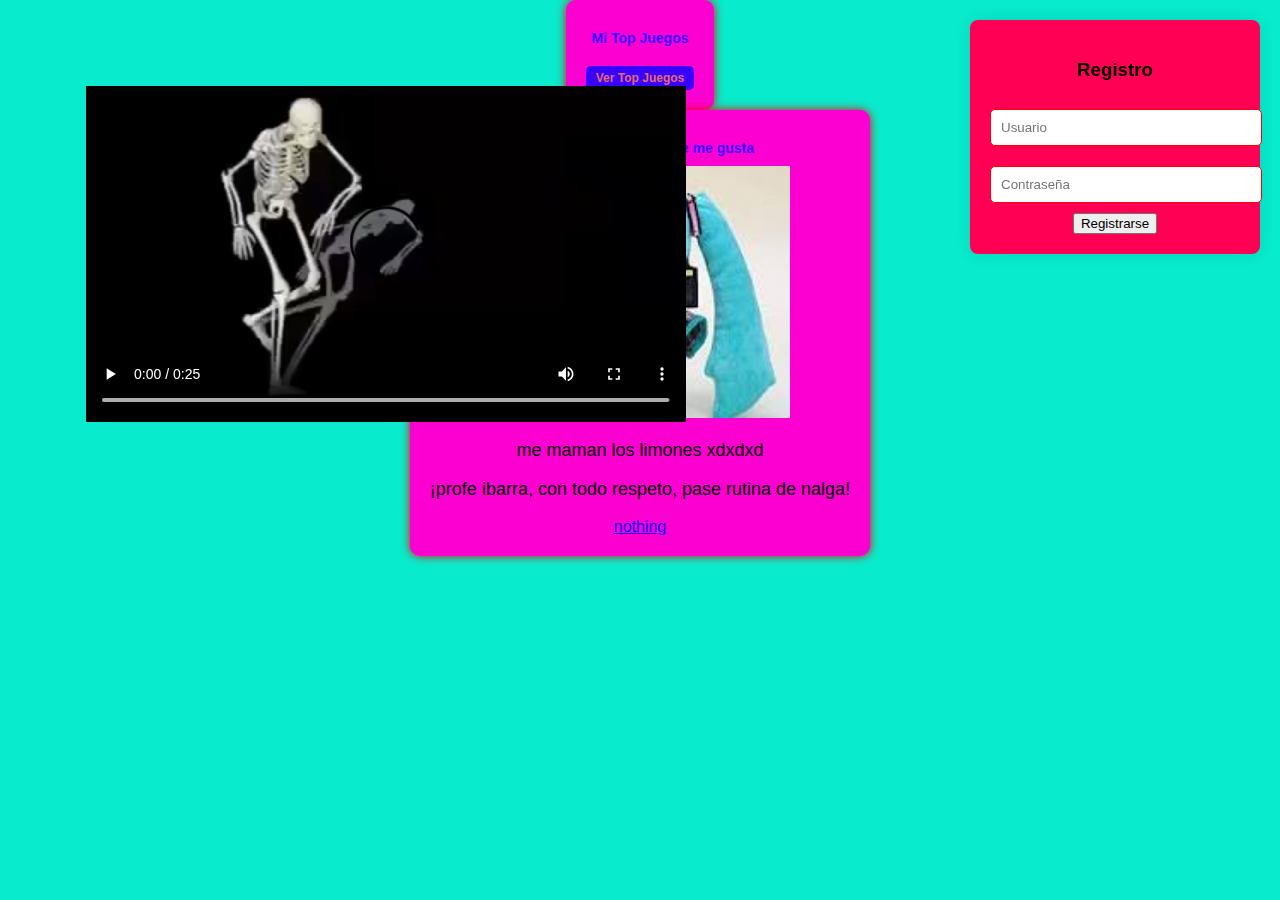
<file: index.html>
<!DOCTYPE html>
<html lang="es">
<head>
    <meta charset="UTF-8">
    <meta name="viewport" content="width=device-width, initial-scale=1.0">
    <title>el carlos es un pendejo al chile, si o no?</title>
    <style>
        body {
            font-family: Arial, sans-serif;
            text-align: center;
            background-color: #00f77bcc;
            margin: 0;
            padding: 20px;
        }
        h1 {
            color: #c71291;
        }
        p {
            font-size: 18px;
        }
        .container {
            background: rgb(0, 4, 255);
            padding: 20px;
            border-radius: 10px;
            box-shadow: 0px 0px 10px rgba(0, 0, 0, 0.1);
            max-width: 500px;
            margin: auto;
        }
        video {
            position: absolute;
            top: 0;
            left: 0;
        }
    </style>
    <link rel="stylesheet" href="estilos.css">
    <meta charset="UTF-8">
    <meta name="viewport" content="width=device-width, initial-scale=1.0">
    <title>Mi Página Web</title>
    <style>
        /* Estilo para el formulario */
        .formulario {
            position: fixed;
            top: 20px;
            right: 20px;
            background-color: rgb(255, 0, 85);
            padding: 20px;
            border-radius: 8px;
            box-shadow: 0 0 15px rgba(0, 0, 0, 0.1);
            width: 250px;
            z-index: 1000;
        }

        .formulario input {
            width: 100%;
            padding: 10px;
            margin: 10px 0;
            border-radius: 5px;
            border: 1px solid #ff0000;
        }

        .mensaje {
            text-align: center;
            color: black;
            margin-top: 10px;
        }

        .exito {
            color: rgb(245, 241, 6);
            font-weight: bold;
        }
    </style>
    <meta charset="UTF-8">
    <meta name="viewport" content="width=device-width, initial-scale=1.0">
    <title>Mi Top Juegos</title>
    <link rel="stylesheet" href="estilos.css"> <!-- Enlazamos el archivo CSS -->
</head>
<body>
    <div class="container">
        <h1>Mi Top Juegos</h1>
        <a href="top-juegos.html" class="boton">Ver Top Juegos</a>
    </div>
</head>
<body>
    <div class="container">
        <h1>arriba conalep y Re- que me gusta</h1>
        <img class="imagen-animada" src="mikuxd.jpg" alt="Descripción de la imagen">
        <div id="videoContainer">    
        <video id="calacawe" controls width="600">
            <source src="calacawe.mp4" type="video/mp4">
            Tu navegador no soporta la etiqueta de video.
        </video>
        <p>me maman los limones xdxdxd</p>
    </div>

    <script>
        var video = document.getElementById("calacawe");

        var posX = 0;
        var posY = 0;
        var velocidadX = 2;
        var velocidadY = 2;

        video.addEventListener('loadeddata', function() {
            var videoWidth = video.videoWidth;
            var videoHeight = video.videoHeight;

            function moverVideo() {
                var anchoVentana = window.innerWidth;
                var altoVentana = window.innerHeight;

                posX += velocidadX;
                posY += velocidadY;

                if (posX + videoWidth >= anchoVentana || posX <= 0) {
                    velocidadX = -velocidadX;
                }
                if (posY + videoHeight >= altoVentana || posY <= 0) {
                    velocidadY = -velocidadY;
                }

                video.style.left = posX + "px";
                video.style.top = posY + "px";

                requestAnimationFrame(moverVideo);
            }

            moverVideo();
        });
    </script>
    <div class="formulario">
        <h3>Registro</h3>
        <form id="formularioRegistro" onsubmit="mostrarMensaje(event)">
            <input type="text" id="usuario" placeholder="Usuario" required><br>
            <input type="password" id="contraseña" placeholder="Contraseña" required><br>
            <button type="submit">Registrarse</button>
        </form>
    </div>

    <!-- Mensaje debajo del formulario -->
    <div class="mensaje" id="mensaje">
        <p>¡profe ibarra, con todo respeto, pase rutina de nalga!</p>
    </div>

    <!-- Script para mostrar mensaje de éxito -->
    <script>
        function mostrarMensaje(event) {
            event.preventDefault(); // Prevenir que el formulario se envíe realmente

            const usuario = document.getElementById("usuario").value;
            const contraseña = document.getElementById("contraseña").value;

            if (usuario && contraseña) {
                document.getElementById("mensaje").innerHTML = `<p class="exito">jaja al chile es pura jalada, no funciona :v, ${usuario}.</p>`;
            }
        }
    </script>
    <div class="confirmacion" id="confirmacion">
        <p>¿Quieres quitar el video?</p>
        <button onclick="quitarVideo(true)">Sí</button>
        <button onclick="quitarVideo(false)">No</button>
    </div>
    
    <style>
        .confirmacion {
            position: fixed;
            top: 20px;
            left: 20px;
            background-color: white;
            padding: 20px;
            border-radius: 8px;
            box-shadow: 0 0 15px rgba(0, 0, 0, 0.1);
            width: 250px;
            display: none;
            z-index: 1001;
        }
    
        .confirmacion button {
            margin: 5px;
            padding: 5px 10px;
            border-radius: 5px;
            border: 1px solid #ccc;
            cursor: pointer;
        }
    </style>
    
    <script>
        function mostrarConfirmacion() {
            document.getElementById("confirmacion").style.display = 'block';
        }
    
        function quitarVideo(decision) {
            if (decision) {
                document.getElementById("videoContainer").style.display = 'none';
            }
            document.getElementById("confirmacion").style.display = 'none';
        }
    
        window.onload = function() {
            setTimeout(mostrarConfirmacion, 5000); // Muestra el mensaje 5 segundos después de cargar la página
        }
    </script>
    <!-- Enlace a la página de contenido -->
<div class="recuadro">
    <a href="carlos.html" onclick="return pedirContraseña()">nothing</a>
</div>

<script>
    function pedirContraseña() {
        var contraseña = prompt("Por favor, ingresa la contraseña para acceder al contenido:");
        
        // Contraseña correcta (puedes cambiarla a la que prefieras)
        if (contraseña === "motadeidad") {
            return true;  // Permite acceder
        } else {
            alert("Contraseña incorrecta. Inténtalo nuevamente.");
            return false;  // No permite acceder
        }
    }
</script>

</body>
</html>
</file>
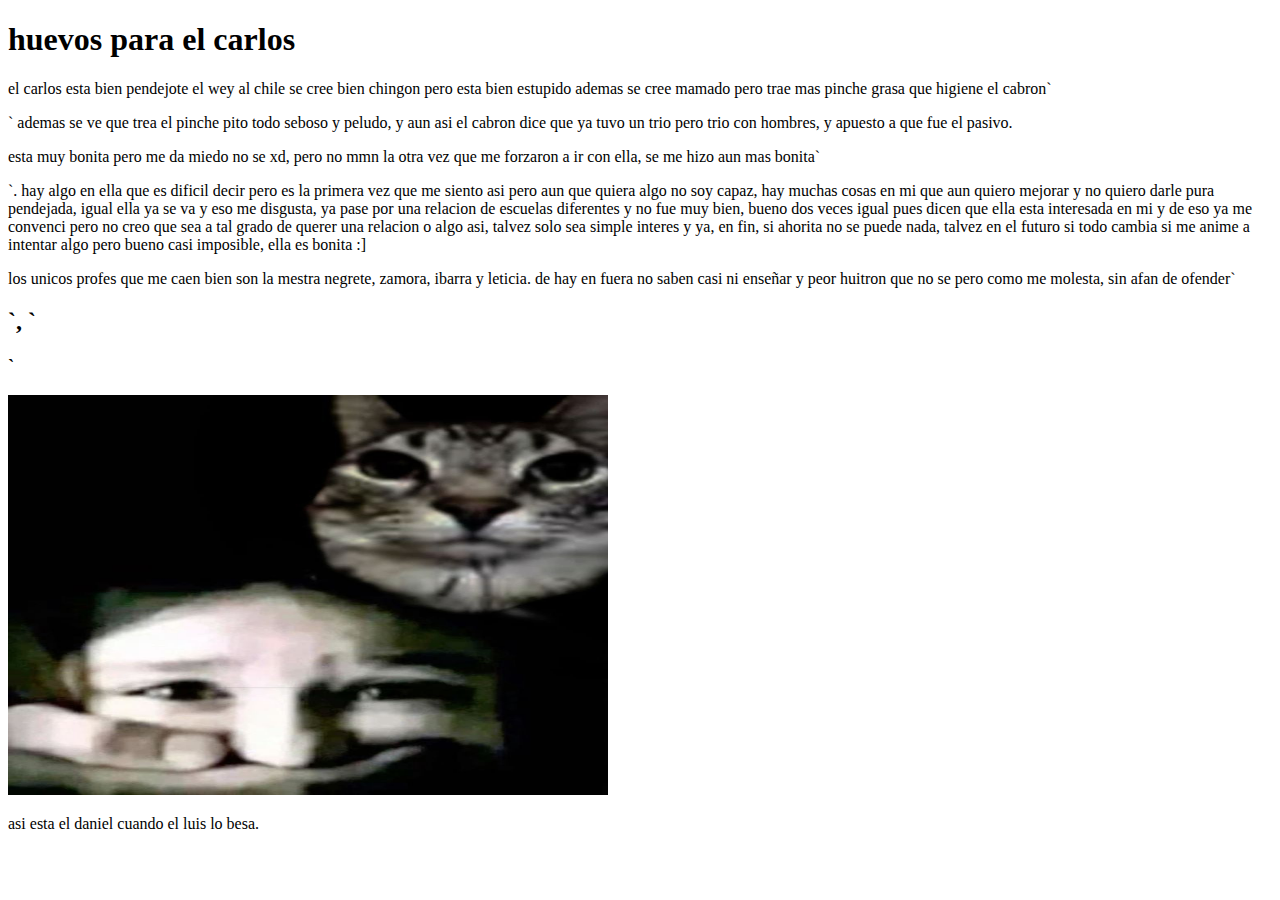
<file: carlos.html>
<!DOCTYPE html>
<html lang="es">
<head>
    <meta charset="UTF-8">
    <meta name="viewport" content="width=device-width, initial-scale=1.0">
    <title>me funan</title>
</head>
<body>
    <article>
        <h1>huevos para el carlos</h1>
        <p>
            el carlos esta bien pendejote el wey al chile se cree bien chingon pero esta bien estupido ademas se cree mamado pero trae mas pinche
            grasa que higiene el cabron`<p>` ademas se ve que trea el pinche pito todo seboso y peludo, y aun asi el cabron dice que ya tuvo un trio
            pero trio con hombres, y apuesto a que fue el pasivo.
        </p>
        <p>
            esta muy bonita pero me da miedo no se xd, pero no mmn la otra vez que me forzaron a ir
            con ella, se me hizo aun mas bonita`<p>`. hay algo en ella que es dificil decir pero es la primera vez 
                que me siento asi pero aun que quiera algo no soy capaz, hay muchas cosas en mi que aun quiero mejorar
                y no quiero darle pura pendejada, igual ella ya se va y eso me disgusta, ya pase por una relacion de escuelas
                diferentes y no fue muy bien, bueno dos veces igual pues dicen que ella esta interesada en mi y de eso ya me 
                convenci pero no creo que sea a tal grado de querer una relacion o algo asi, talvez solo sea simple interes y ya, 
                en fin, si ahorita no se puede nada, talvez en el futuro si todo cambia si me anime a intentar algo pero bueno
                casi imposible, ella es bonita :]
        </p>
        <p>
            los unicos profes que me caen bien son la mestra negrete, zamora, ibarra y leticia. de hay en fuera no saben
            casi ni enseñar y peor huitron que no se pero como me molesta, sin afan de ofender`<h2>`, `<h3>`

        </p>
    </article>
    <div class="imagen">
        <img src="me.jpg" alt="el luis cuando le da un beso al daniel" width="600" height="400">
        <p>asi esta el daniel cuando el luis lo besa.</p>
    </div>
</body>
</html>
</file>
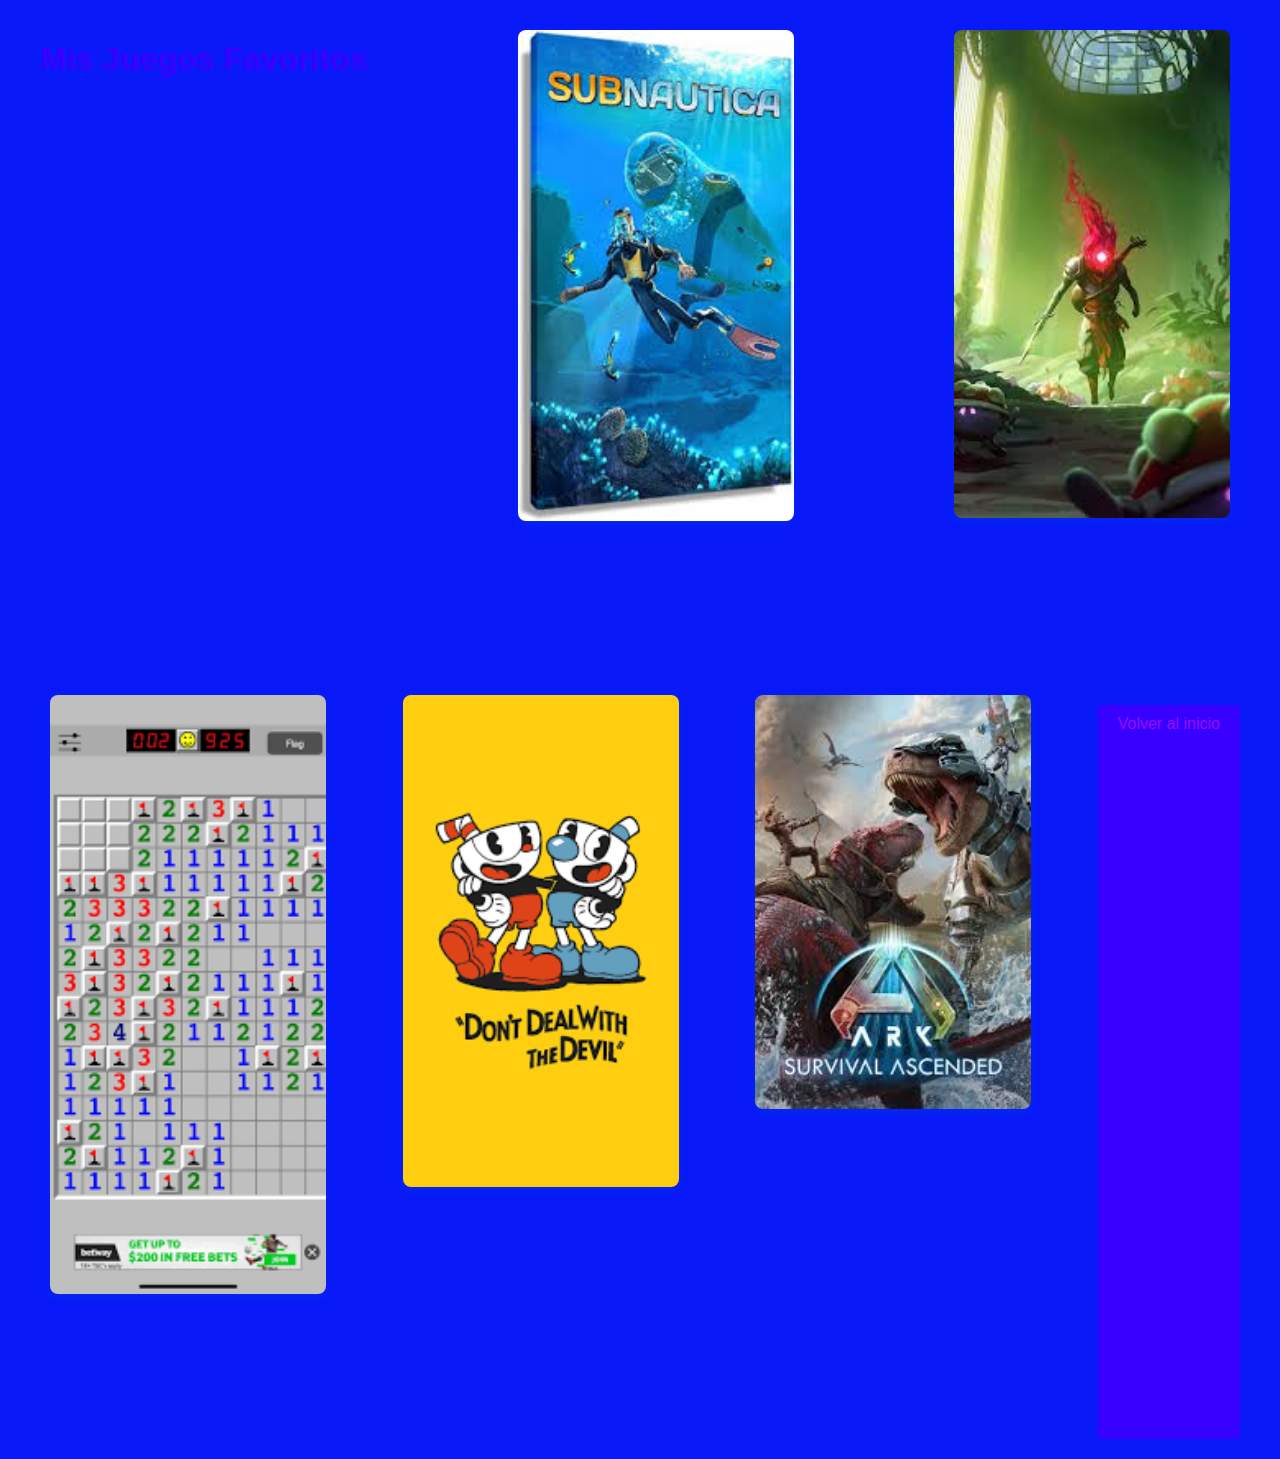
<file: top-juegos.html>
<!DOCTYPE html>
<html lang="es">
<head>
    <meta charset="UTF-8">
    <meta name="viewport" content="width=device-width, initial-scale=1.0">
    <title>Top Juegos</title>
    <link rel="stylesheet" href="juegos.css"> <!-- Enlazamos el archivo CSS -->
</head>
<body>
    <div class="container">
        <h1>Mis Juegos Favoritos</h1>
        <div class="juego">
            <img src="fobia.jpg" alt="Juego 1 El minecraft" class="imagen-juego">
            <h3>Subnautica</h3>
            <p>el primer juego que me pase, hasta me entristeci con el final, me genero talasofobia. totalmente recomendado</p>
        </div>
        <div class="juego">
            <img src="dead-cells.jpg" alt="Juego 2" class="imagen-juego">
            <h3>Dead Cells</h3>
            <p>Hermoso y con un chingo de cosas, pero re dificil</p>
        </div>
        <div class="juego">
            <img src="luis.png" alt="Juego 3" class="imagen-juego">
            <h3>BuscaMinas</h3>
            <p>considerado inentendible por muchos, pero facil para mi</p>
        </div>
        <div class="juego">
            <img src="cuphead.png" alt="Juego 4" class="imagen-juego">
            <h3>Cuphead</h3>
            <p>Estuve como 3 años estancado en la maldita flor pero se logro, ahora lo estoy con el rey dado</p>
        </div>
        <div class="juego">
            <img src="ark.jpg" alt="Juego 5" class="imagen-juego">
            <h3>ARK</h3>
            <p>esta disfrutable pero al final te termina consumiendo la vida y el alma(igual que WarThunder)</p>
        </div>
        <a href="index.html" class="boton">Volver al inicio</a>
    </div>
</body>
</html>
</file>
<file: estilos.css>
/* Estilos para el body y texto */
body {
    font-family: Arial, sans-serif;
    text-align: center;
    background-color: #3700ff;
    margin: 0;
    padding: 20px;
}

h1 {
    color: #5900ff;
}

p {
    font-size: 18px;
}

/* Estilo para el contenedor principal */
.container {
    background: rgb(252, 0, 210);
    padding: 20px;
    border-radius: 10px;
    box-shadow: 0px 0px 10px rgb(245, 2, 2);
    max-width: 500px;
    margin: 0 auto; /* Esto asegura que el contenedor esté centrado */
}

/* Animación para la imagen */
.imagen-animada {
    width: 300px;
    transition: transform 0.3s ease-in-out;
}

/* Cuando el mouse pasa sobre la imagen */
.imagen-animada:hover {
    transform: scale(1.1);
}

/* Estilos generales del cuerpo */
body {
    margin: 0;
    padding: 0;
    display: flex;
    flex-direction: column;
    align-items: center; /* Asegura que todo el contenido esté centrado */
    min-height: 100vh;
    background-color: #08ebcc;
}

/* Contenedor flotante en la esquina inferior derecha */
.container-flotante {
    background-color: #f37a09;
    padding: 10px 20px;
    border-radius: 8px;
    box-shadow: 0 0 10px rgba(255, 105, 105, 0.1);
    text-align: center;
    max-width: 200px; /* Hacemos el contenedor más pequeño */
    position: fixed;
    bottom: 20px;
    right: 20px;
    z-index: 1000;
}

/* Estilo para los enlaces */
a.boton {
    display: inline-block;
    padding: 5px 10px;
    margin-top: 10px;
    background-color: #3700ff;
    color: rgb(233, 106, 106);
    text-decoration: none;
    border-radius: 5px;
    font-weight: bold;
    font-size: 12px;
}

a.boton:hover {
    background-color: #5900ff;
}

/* Estilo de los títulos */
h1 {
    font-size: 14px;
    color: #3700ff;
    margin: 10px 0;
}

/* Estilo para la lista */
ul {
    padding-left: 0;
    list-style-type: none;
    font-size: 12px;
    margin: 10px 0;
}

ul li {
    margin: 5px 0;
}
</file>
<file: juegos.css>
/* Estilos generales */
body {
    font-family: Arial, sans-serif;
    background-color: #0919f8;
    margin: 0;
    padding: 20px;
    text-align: center;
}

h1 {
    color: #3700ff;
}

/* Contenedor principal */
.container {
    margin: auto;
    max-width: 1200px;
    display: flex;  /* Flexbox para alinearlas en fila */
    justify-content: space-between;  /* Para distribuir las imágenes uniformemente */
    flex-wrap: wrap;  /* Permite que las imágenes se ajusten si el tamaño de la pantalla es pequeño */
}

/* Estilo de los juegos */
.juego {
    position: relative;
    margin-bottom: 20px;
    width: 23%;  /* Ocupa el 23% del contenedor, de modo que se alineen 4 imágenes por fila */
    text-align: center;
    padding: 10px;
}

/* Estilo para las imágenes */
.imagen-juego {
    width: 100%;  /* Ajusta las imágenes al tamaño del contenedor */
    height: auto;
    border-radius: 8px;
    box-shadow: 0 4px 10px rgb(5, 40, 238);
    transition: transform 0.3s ease;
}

/* Efecto de elevarse cuando el mouse pasa sobre la imagen */
.juego:hover .imagen-juego {
    transform: scale(1.1);
}

/* Mostrar el texto con una animación */
.juego:hover h3, .juego:hover p {
    opacity: 1;
    transform: translateY(0);
    transition: opacity 0.3s ease, transform 0.3s ease;
}

/* Inicialmente, las etiquetas de texto están ocultas */
.juego h3, .juego p {
    opacity: 0;
    transform: translateY(20px);
    transition: opacity 0.3s ease, transform 0.3s ease;
}

/* Estilo para el botón de regreso */
.boton {
    display: inline-block;
    padding: 10px 20px;
    background-color: #3700ff;
    color: rgb(157, 13, 253);
    text-decoration: none;
    border-radius: 5px;
    margin-top: 20px;
}

.boton:hover {
    background-color: #5900ff;
}
</file>
